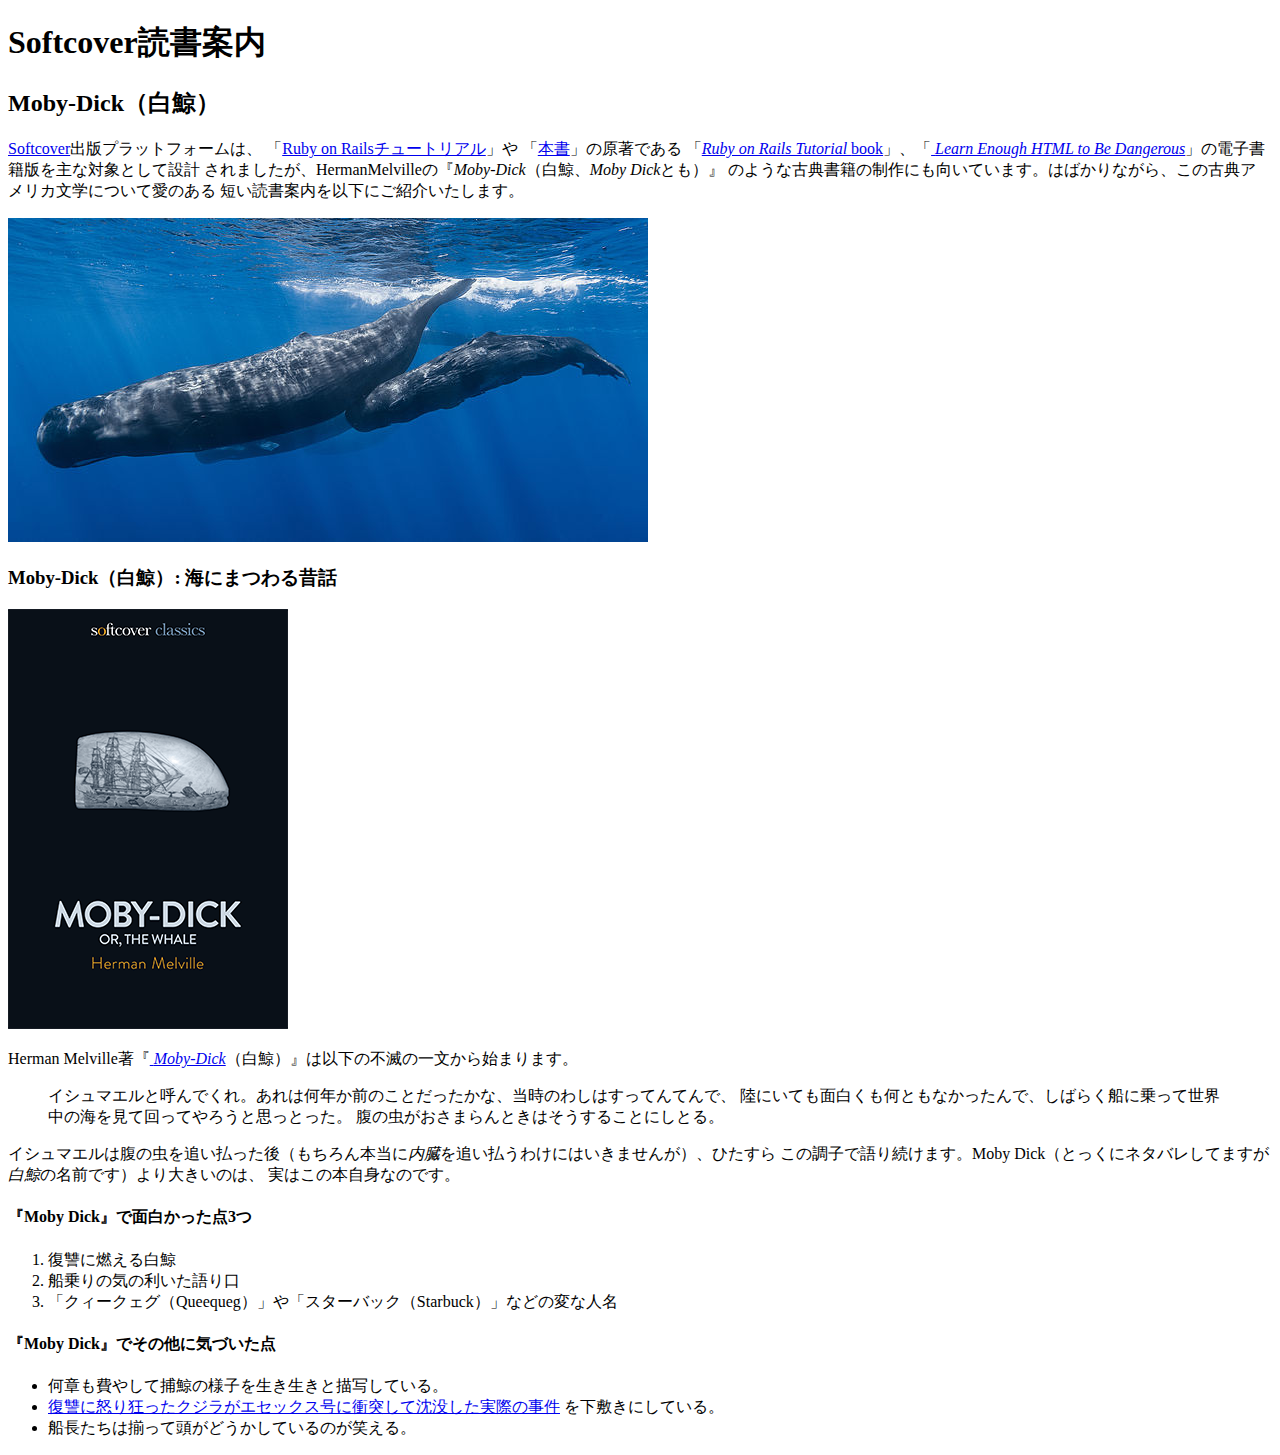
<file: moby_dick.html>
<!DOCTYPE html>
<html lang="ja">
  <head>
    <title>Moby Dick（白鯨）</title>
    <meta charset="utf-8">
  </head>
  <body>

    <!-- スタイルをもっと追加すること（最後のセクションで行う予定） -->
    <header>
      <h1>Softcover読書案内</h1>
      <h2>Moby-Dick（白鯨）</h2>
    </header>

    <div>
      <p>
        <a href="https://www.softcover.io/">Softcover</a>出版プラットフォームは、
        「<a href="https://railstutorial.jp/">Ruby on Railsチュートリアル</a>」や
        「<a href="https://railstutorial.jp/html">本書</a>」の原著である
        「<a href="https://railstutorial.org/book"><em>Ruby on Rails Tutorial
        </em>book</a>」、「<a href="https://learnenough.com/html">
        <em>Learn Enough HTML to Be Dangerous</em></a>」の電子書籍版を主な対象として設計
        されましたが、HermanMelvilleの『<em>Moby-Dick</em>（白鯨、<em>Moby Dick</em>とも）』
        のような古典書籍の制作にも向いています。はばかりながら、この古典アメリカ文学について愛のある
        短い読書案内を以下にご紹介いたします。
      </p>
    </div>

    <a href="https://commons.wikimedia.org/wiki/File:Sperm_whale_pod.jpg">
      <img src="images/sperm_whales.jpg">
    </a>

    <div>

      <h3>Moby-Dick（白鯨）: 海にまつわる昔話</h3>

      <a href="https://www.softcover.io/read/6070fb03/moby-dick"
         target="_blank" rel="noopener">
        <img src="images/moby_dick.png" alt="Moby-Dick（白鯨）">
      </a>

      <p>
        Herman Melville著『<a href="https://www.softcover.io/read/6070fb03/moby-dick"
          target="_blank" rel="noopener">
        <em>Moby-Dick</em></a>（白鯨）』は以下の不滅の一文から始まります。
      </p>

      <blockquote>
        <p>
          <span>イシュマエルと呼んでくれ。</span>あれは何年か前のことだったかな、当時のわしはすってんてんで、
          陸にいても面白くも何ともなかったんで、しばらく船に乗って世界中の海を見て回ってやろうと思っとった。
          腹の虫がおさまらんときはそうすることにしとる。
        </p>
      </blockquote>

      <p>
        イシュマエルは腹の虫を追い払った後（もちろん本当に<em>内臓</em>を追い払うわけにはいきませんが）、ひたすら
        この調子で語り続けます。Moby Dick（とっくにネタバレしてますが<em>白鯨</em>の名前です）より大きいのは、
        実はこの本自身なのです。
      </p>

      <h4>『Moby Dick』で面白かった点3つ</h4>

      <ol>
        <li>復讐に燃える白鯨</li>
        <li>船乗りの気の利いた語り口</li>
        <li>「クィークェグ（Queequeg）」や「スターバック（Starbuck）」などの変な人名</li>
      </ol>

      <h4>『Moby Dick』でその他に気づいた点</h4>

      <ul>
        <li>何章も費やして捕鯨の様子を生き生きと描写している。</li>
        <li><a href="https://en.wikipedia.org/wiki/Essex_(whaleship)"
             target="_blank" rel="noopener">復讐に怒り狂ったクジラがエセックス号に衝突して沈没した実際の事件</a>
             を下敷きにしている。</li>
        <li>船長たちは揃って頭がどうかしているのが笑える。</li>
      </ul>
    </div>
  </body>
</html>
</file>
